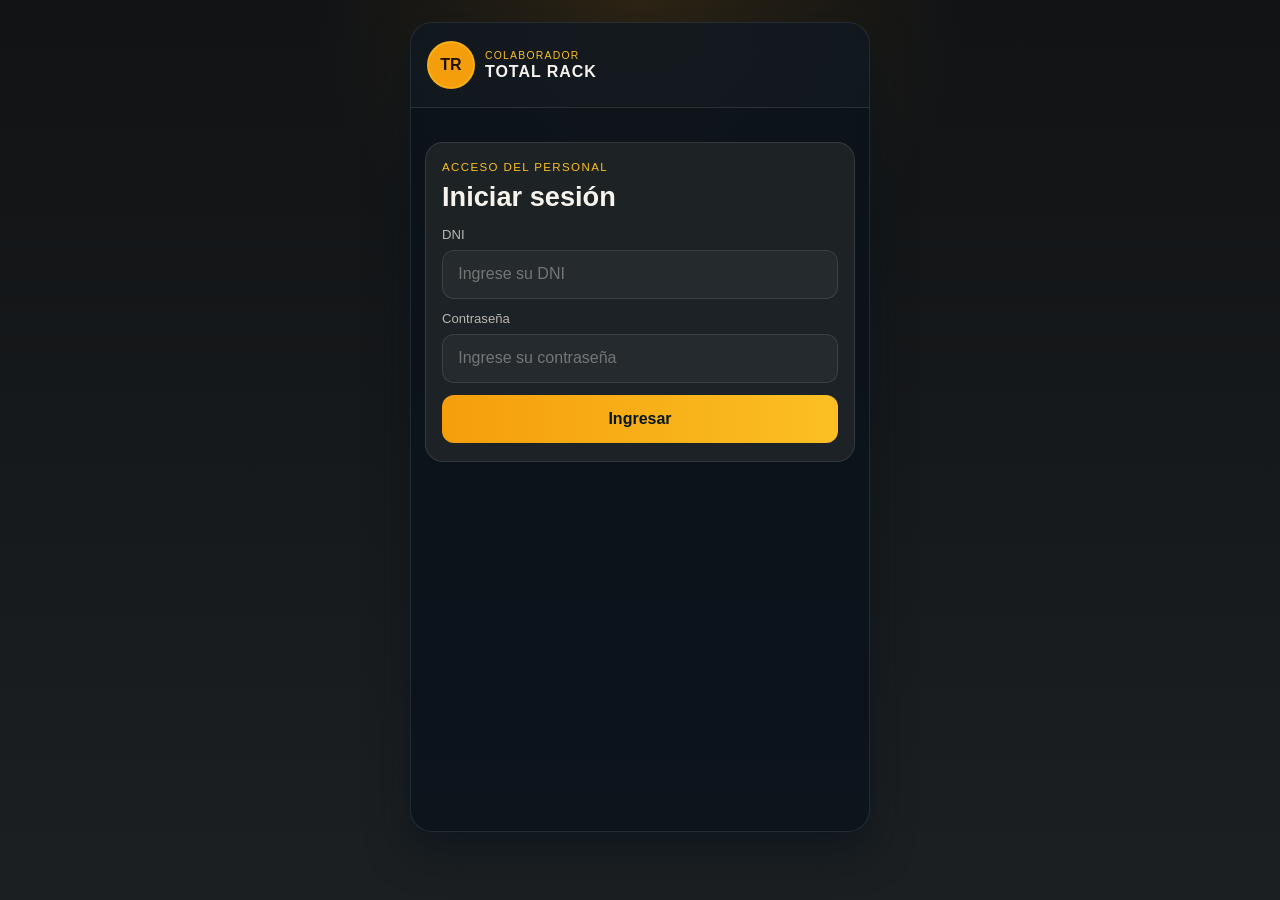
<file: grupo lucero/colaborador-app/index.html>
<!DOCTYPE html>
<html lang="es">
  <head>
    <meta charset="UTF-8" />
    <meta name="viewport" content="width=device-width, initial-scale=1.0, viewport-fit=cover" />
    <title>Total Rack | Colaborador</title>
    <meta name="theme-color" content="#111315" />
    <link rel="manifest" href="manifest.json" />
    <link rel="stylesheet" href="style.css" />
  </head>
  <body>
    <div class="app-shell">
      <header class="topbar">
        <div class="brand-wrap">
          <div class="brand-logo" aria-label="Logo Total Rack">TR</div>
          <div>
            <p class="brand-kicker">COLABORADOR</p>
            <h1>TOTAL RACK</h1>
          </div>
        </div>
        <button id="btnLogout" class="ghost hidden" type="button">Cerrar sesión</button>
      </header>

      <main class="screen">
        <section id="loginScreen" class="panel active">
          <div class="card login-card">
            <p class="eyebrow">Acceso del personal</p>
            <h2>Iniciar sesión</h2>

            <form id="loginForm" class="form-stack">
              <label>
                <span>DNI</span>
                <input id="loginDni" type="text" placeholder="Ingrese su DNI" required />
              </label>

              <label>
                <span>Contraseña</span>
                <input id="loginPass" type="password" placeholder="Ingrese su contraseña" required />
              </label>

              <button class="primary" type="submit">Ingresar</button>
            </form>
          </div>
        </section>

        <section id="dashboardScreen" class="panel hidden">
          <div class="card status-card">
            <p class="eyebrow">Bienvenido/a</p>
            <h2 id="usuarioNombre">Colaborador</h2>
            <p id="estadoJornada" class="status-pill neutral">Jornada no iniciada</p>
          </div>

          <div class="card">
            <label>
              <span>Lugar de trabajo</span>
              <input id="lugarTrabajoInput" type="text" placeholder="Ej: Godoy Cruz - Oficina Central" required />
            </label>

            <div class="timer-wrap">
              <span class="timer-label">Cronómetro</span>
              <div id="cronometro" class="timer">00:00:00</div>
            </div>

            <div class="button-stack">
              <button id="btnIniciarJornada" class="primary" type="button">Iniciar jornada</button>
              <button id="btnFinalizarJornada" class="danger" type="button">Finalizar jornada</button>
            </div>
          </div>

          <div class="card">
            <p class="section-title">Reporte de novedad</p>
            <textarea id="novedadesInput" rows="4" placeholder="Describí si hubo un inconveniente, falta de insumos, cambio de lugar o cualquier novedad..."></textarea>
            <button id="btnReporte" class="secondary" type="button">Enviar reporte</button>
          </div>

          <div class="card">
            <p class="section-title">Comprobante</p>
            <div id="comprobanteJornada" class="comprobante-box">
              Aún no se generó un comprobante.
            </div>
          </div>
        </section>
      </main>
    </div>

    <script src="app.js"></script>
  </body>
</html>
</file>
<file: grupo lucero/colaborador-app/style.css>
:root {
  --bg: #111315;
  --bg-2: #1b1f21;
  --panel: rgba(28, 32, 34, 0.9);
  --panel-soft: rgba(35, 39, 41, 0.78);
  --primary: #f59e0b;
  --primary-strong: #d97706;
  --accent: #fbbf24;
  --success: #1cc98a;
  --danger: #ff5c5c;
  --text: #f7f4ed;
  --muted: #b8b7b1;
  --border: rgba(255, 255, 255, 0.1);
  --shadow: rgba(4, 17, 30, 0.5);
}

* { box-sizing: border-box; }

html, body {
  margin: 0;
  min-height: 100%;
  background:
    radial-gradient(circle at top, rgba(245, 158, 11, 0.12), transparent 30%),
    linear-gradient(180deg, var(--bg) 0%, var(--bg-2) 100%);
  color: var(--text);
  font-family: "Manrope", Arial, sans-serif;
}

body {
  display: flex;
  align-items: center;
  justify-content: center;
  padding: 22px 14px 34px;
}

button, input, textarea {
  font: inherit;
}

.app-shell {
  width: min(100%, 460px);
  min-height: 90vh;
  background: rgba(9, 18, 28, 0.8);
  border: 1px solid var(--border);
  border-radius: 22px;
  box-shadow: 0 18px 40px var(--shadow);
  overflow: hidden;
}

.topbar {
  display: flex;
  align-items: center;
  justify-content: space-between;
  gap: 12px;
  padding: 18px 16px;
  border-bottom: 1px solid var(--border);
  background: rgba(255, 255, 255, 0.02);
}

.brand-wrap {
  display: flex;
  align-items: center;
  gap: 10px;
}

.brand-logo {
  width: 48px;
  height: 48px;
  object-fit: contain;
  border-radius: 50%;
  display: grid;
  place-items: center;
  background: var(--primary);
  border: 2px solid rgba(251, 191, 36, 0.5);
  color: #211303;
  font-weight: 800;
}

.brand-kicker {
  margin: 0;
  font-size: 0.65rem;
  letter-spacing: 0.12em;
  color: var(--accent);
}

.topbar h1 {
  margin: 2px 0 0;
  font-size: 1rem;
  letter-spacing: 0.06em;
}

.ghost {
  background: transparent;
  border: 1px solid rgba(127, 231, 255, 0.5);
  color: var(--text);
  border-radius: 999px;
  padding: 0.55rem 0.8rem;
}

.screen {
  padding: 18px 14px 22px;
}

.panel {
  display: block;
}

.hidden {
  display: none !important;
}

.card {
  background: var(--panel-soft);
  border: 1px solid var(--border);
  border-radius: 18px;
  padding: 18px 16px;
  margin-bottom: 16px;
}

.login-card {
  margin-top: 16px;
}

.eyebrow {
  margin: 0 0 8px;
  color: var(--accent);
  font-size: 0.72rem;
  letter-spacing: 0.12em;
  text-transform: uppercase;
}

h2 {
  margin: 0 0 14px;
  font-size: 1.7rem;
}

.form-stack,
.button-stack {
  display: flex;
  flex-direction: column;
  gap: 12px;
}

label {
  display: block;
}

label span,
.section-title,
.timer-label {
  display: block;
  margin-bottom: 8px;
  color: var(--muted);
  font-size: 0.82rem;
}

input,
textarea {
  width: 100%;
  border: 1px solid var(--border);
  background: rgba(255, 255, 255, 0.04);
  color: var(--text);
  border-radius: 12px;
  padding: 0.9rem 0.95rem;
  outline: none;
}

input:focus,
textarea:focus {
  border-color: rgba(127, 231, 255, 0.7);
  box-shadow: 0 0 0 3px rgba(127, 231, 255, 0.12);
}

button {
  border: none;
  border-radius: 12px;
  padding: 0.95rem 1rem;
  font-weight: 700;
  cursor: pointer;
}

.primary {
  background: linear-gradient(90deg, var(--primary), var(--accent));
  color: #031720;
}

.secondary {
  background: rgba(127, 231, 255, 0.1);
  border: 1px solid rgba(127, 231, 255, 0.35);
  color: var(--text);
}

.danger {
  background: linear-gradient(90deg, var(--danger), #ff8a8a);
  color: white;
}

.status-pill {
  display: inline-block;
  margin-top: 8px;
  padding: 0.5rem 0.7rem;
  border-radius: 999px;
  font-size: 0.75rem;
  font-weight: 700;
}

.status-pill.neutral {
  background: rgba(255, 255, 255, 0.06);
  color: var(--muted);
}

.status-pill.active {
  background: rgba(28, 201, 138, 0.12);
  color: var(--success);
}

.timer-wrap {
  margin: 18px 0 14px;
}

.timer {
  font-size: clamp(2rem, 7vw, 3rem);
  font-weight: 800;
  letter-spacing: 0.08em;
  color: var(--accent);
}

.comprobante-box {
  min-height: 72px;
  border: 1px dashed rgba(127, 231, 255, 0.4);
  border-radius: 12px;
  padding: 12px;
  color: var(--muted);
  background: rgba(255, 255, 255, 0.02);
  line-height: 1.6;
}

textarea {
  resize: vertical;
  min-height: 90px;
}
</file>
